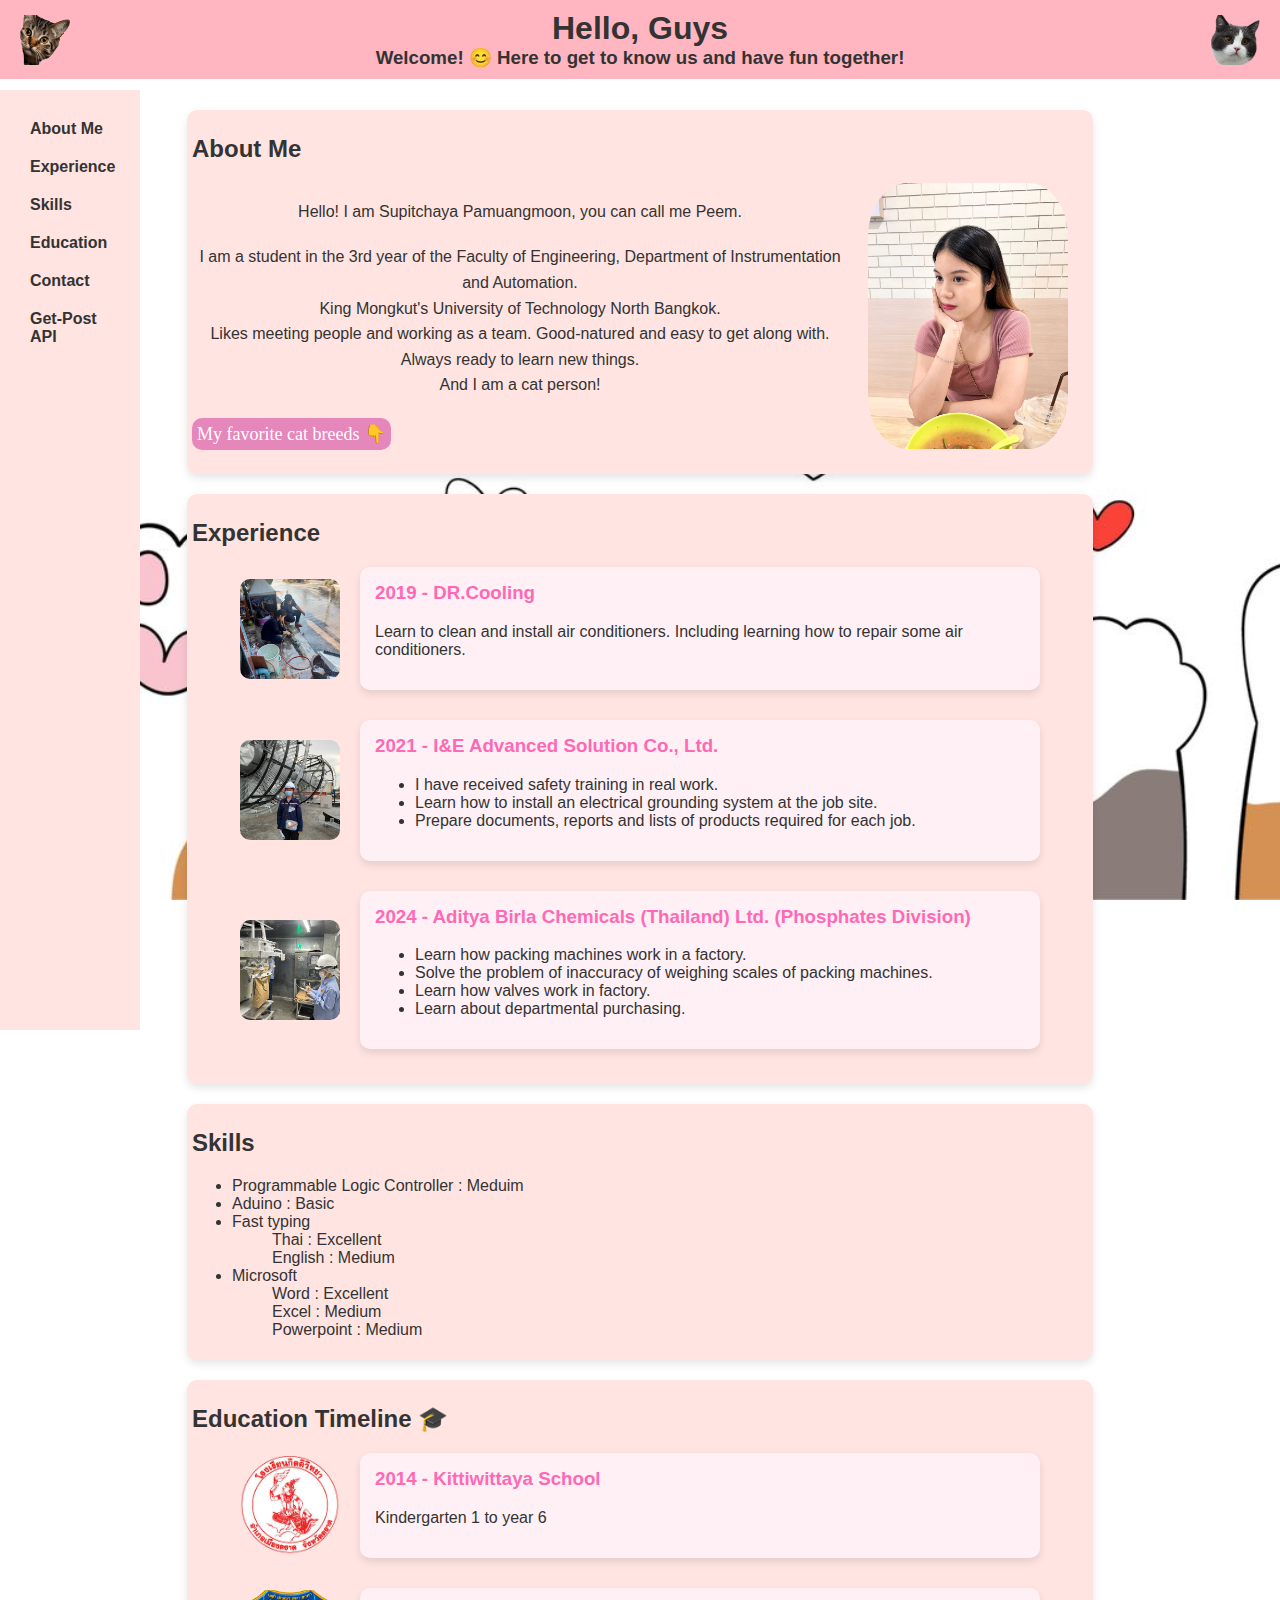
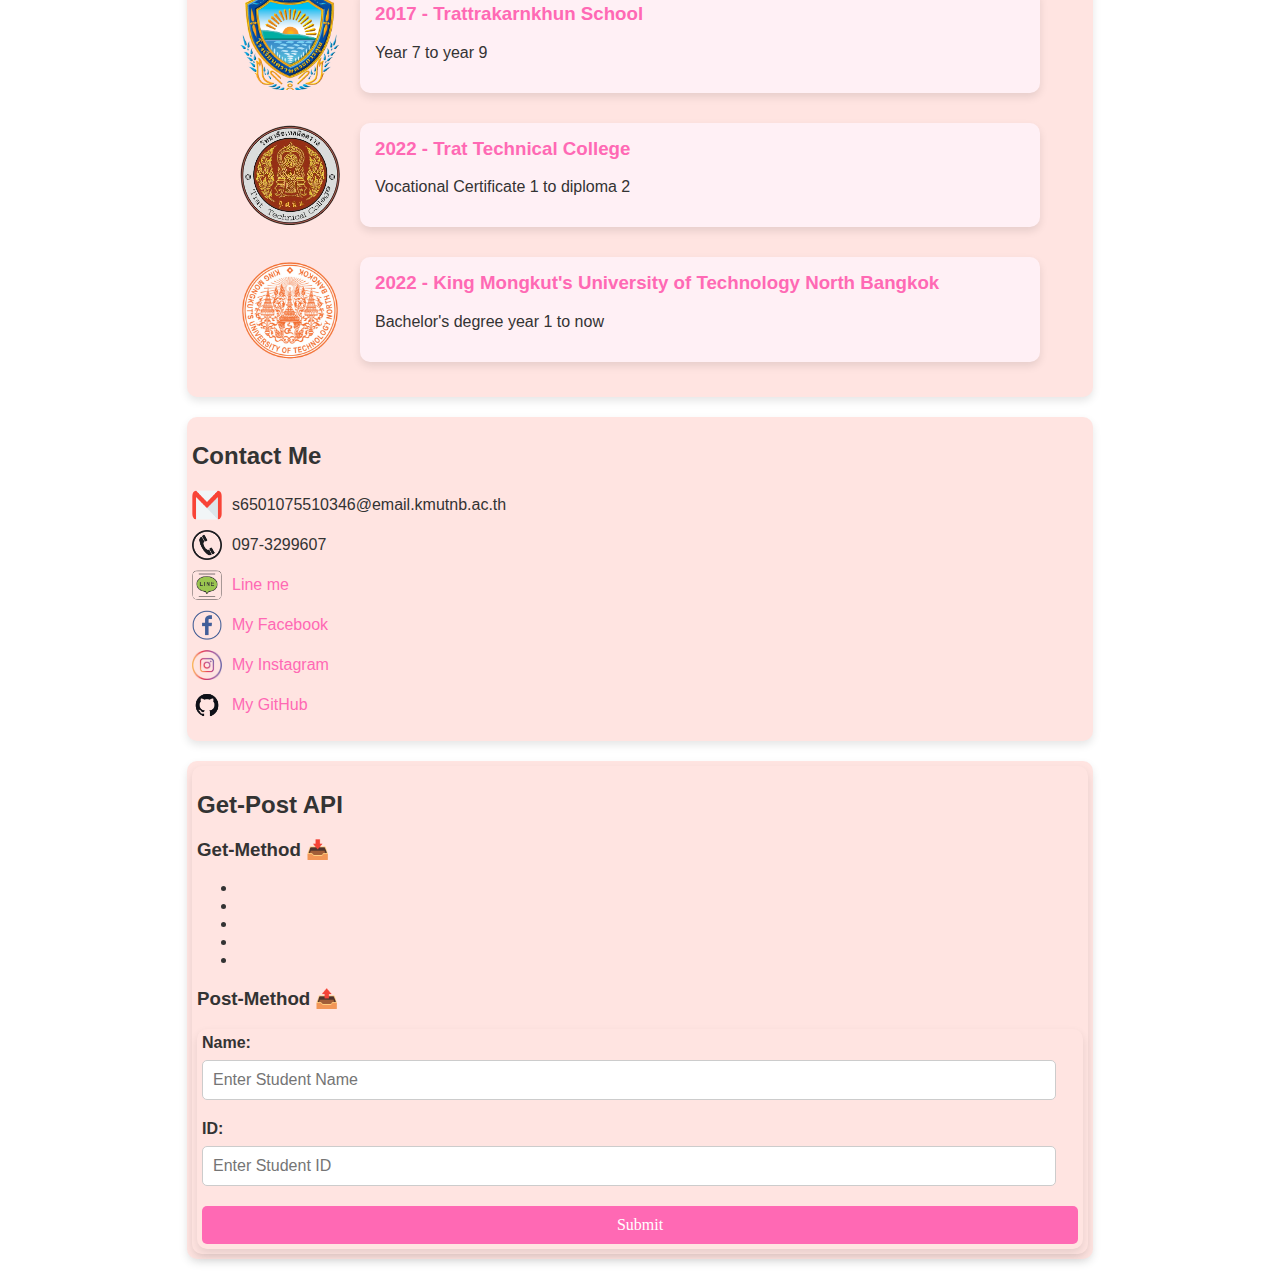
<file: index.html>
<!DOCTYPE html>
<html lang="en">
<head>
    <meta charset="UTF-8">
    <meta name="viewport" content="width=device-width, initial-scale=1.0">
    <title>My Resume</title>
    <link rel="stylesheet" href="styles.css">
</head>
<body>
    <header>
        <div class="header-container">
            <img src="cat3.png" alt="Left Image" class="header-left-img">
            <div class="header-content">
                <h1>Hello, Guys</h1>
                <h3>Welcome! 😊 Here to get to know us and have fun together!</h3>
            </div>
            <img src="cat2.png" alt="Right Image" class="header-right-img">
        </div>
    </header>
    

    <nav>
        <ul>
            <li><a href="#about">About Me</a></li>
            <li><a href="#experience">Experience</a></li>
            <li><a href="#skills">Skills</a></li>
            <li><a href="#education">Education</a></li>
            <li><a href="#contact">Contact</a></li>
            <li><a href="#get-post">Get-Post API</a></li>
        </ul>
    </nav>


    <section id="about">
        <h2>About Me</h2>
        <div class="about-container">
            <div class="text-content">
                <p>Hello! I am Supitchaya Pamuangmoon, you can call me Peem. </p>
                <p>I am a student in the 3rd year of the Faculty of Engineering, Department of Instrumentation and Automation. <br>
                King Mongkut's University of Technology North Bangkok. <br>
                Likes meeting people and working as a team. Good-natured and easy to get along with. Always ready to learn new things. <br>
                And I am a cat person!</p>
                
                
                <div class="dropdown"> 
                    <button type="button">My favorite cat breeds &#x1F447; </button>
                    <div class="content">
                        <a href="https://www.purina.co.th/find-a-pet/cat-breeds/scottish-fold">Scottish fold &#128049;</a>
                        <a href="https://www.purina.co.th/find-a-pet/cat-breeds/british-shorthair">British Shorthair &#128568;</a>
                        <a href="https://www.purina.co.th/find-a-pet/cat-breeds/american-shorthair">American Shorthair &#128571;</a>
                    </div>
                </div>
            </div>
            <img src="profile.jpg" alt="Profile Image">
        </div>
    </section>

    <section id="experience">
        <h2>Experience</h2>
        <div class="timeline">
            <div class="timeline-event">
                <img src="dr.jpg" alt="School 1">
                <div class="event-content">
                    <h3>2019 - DR.Cooling </h3>
                    <p>Learn to clean and install air conditioners. Including learning how to repair some air conditioners.
                    </p>
                </div>
            </div>
            <div class="timeline-event">
                <img src="ie.jpg" alt="School 2">
                <div class="event-content">
                    <h3>2021 - I&E Advanced Solution Co., Ltd.</h3>
                    <p>
                        <ul>
                            <li>I have received safety training in real work.</li>
                            <li>Learn how to install an electrical grounding system at the job site.</li>
                            <li>Prepare documents, reports and lists of products required for each job.</li>            
                        </ul>
                    </p>
                </div>
            </div>
            <div class="timeline-event">
                <img src="aditya.jpg" alt="School 3">
                <div class="event-content">
                    <h3>2024 - Aditya Birla Chemicals (Thailand) Ltd. (Phosphates Division)</h3>
                    <p>
                        <ul>
                            <li>Learn how packing machines work in a factory.</li>
                            <li>Solve the problem of inaccuracy of weighing scales of packing machines.</li>
                            <li>Learn how valves work in factory.</li>            
                            <li>Learn about departmental purchasing.</li>            
                        </ul>
                </p>
                </div>
            </div>
        </div>
    </section>
    
    <section id="skills">
        <h2>Skills</h2>
        <ul>
            <li>Programmable Logic Controller : Meduim</li>
            <li>Aduino : Basic</li>
            <li>Fast typing 
                <ul>Thai : Excellent</ul> 
                <ul>English : Medium</ul>
            </li>    
            <li>Microsoft
                <ul>Word : Excellent</ul> 
                <ul>Excel : Medium</ul>
                <ul>Powerpoint : Medium</ul>
            </li>        
        </ul>
    </section>

    <section id="education">
        <h2>Education Timeline &#127891; </h2>
        <div class="timeline">
            <div class="timeline-event">
                <img src="kitti.png" alt="School 1">
                <div class="event-content">
                    <h3>2014 - Kittiwittaya School</h3>
                    <p>​Kindergarten 1 to year 6</p>
                </div>
            </div>
            <div class="timeline-event">
                <img src="trat.png" alt="School 2">
                <div class="event-content">
                    <h3>2017 - Trattrakarnkhun School</h3>
                    <p>Year 7 to year 9</p>
                </div>
            </div>
            <div class="timeline-event">
                <img src="techtrat.png" alt="School 3">
                <div class="event-content">
                    <h3>2022 - Trat Technical College</h3>
                    <p>Vocational Certificate 1 to diploma 2</p>
                </div>
            </div>
            <div class="timeline-event">
                <img src="kmutnb.png" alt="University">
                <div class="event-content">
                    <h3>2022 - King Mongkut's University of Technology North Bangkok</h3>
                    <p>Bachelor's degree year 1 to now</p>
                </div>
            </div>
        </div>
    </section>

    <section id="contact">
        <h2>Contact Me</h2>
        <ul>
            <li><img src="email.png" alt="Email Icon"> s6501075510346@email.kmutnb.ac.th</li>
            <li><img src="phone.png" alt="Phone Icon"> 097-3299607</li>
            <li><img src="line.png" alt="Line Icon"> <a href="https://line.me/ti/p/DJJq27bSVr" target="_blank">Line me</a> </li>
            <li><img src="fb.png" alt="Facebook Icon">  <a href="https://www.facebook.com/profile.php?id=100004606143493" target="_blank">My Facebook</a></li>
            <li><img src="ig2.png" alt="Instagram Icon"> <a href="https://www.instagram.com/peem_lamyai/" target="_blank">My Instagram</a></li>
            <li><img src="github.png" alt="GitHub Icon">  <a href="https://github.com/SupitchaPeemLamyai" target="_blank">My GitHub</a></li>
        </ul>
    </section>

    <section id="get-post">
        <div class="post-section">
            <h2>Get-Post API</h2>
            <h3>Get-Method 📥</h3>
            
            <ul> 
                <li id="show1"></li>
                <li id="show2"></li>
                <li id="show3"></li>
                <li id="show4"></li>
                <li id="show5"></li>
            </ul>  

            <h3>Post-Method 📤</h3>
         
            <form class="post-section" id="studentForm">
                
                <label for="name">Name:</label>
                <input id="name" placeholder="Enter Student Name" type="text">
                <label for="id">ID:</label>
                <input id="id" placeholder="Enter Student ID" type="text" >
                <button type="submit">Submit</button>
            </form>
            
        </div>
    
        

        <script>
            document.addEventListener('DOMContentLoaded', function() {
                function fetchData() {
                    fetch('https://206.189.146.138/api/sensors')
                    .then(response => response.json())
                    .then(data => {
                        console.log(data); 
                        const show1 = data.timestamp;
                        const show2 = data.temperature;
                        const show3 = data.humidity;
                        const show4 = data.luxsensor;
                        const show5 = data.motion;
    
                        document.querySelector("#show1").innerHTML = `Timestamp is ${show1}`;
                        document.querySelector("#show2").innerHTML = `Temperature is ${show2}`;
                        document.querySelector("#show3").innerHTML = `Humidity is ${show3}`;
                        document.querySelector("#show4").innerHTML = `Luxsensor is ${show4}`;
                        document.querySelector("#show5").innerHTML = `Motion is ${show5}`;
                    })
                    .catch(error => {
                        console.error('Error fetching data:', error);
                    });
                }
                setInterval(fetchData, 1000);
            });
        </script>

        <script src="main.js"></script>

        </body> 
    </section>
    
</body>
</html>
</file>
<file: styles.css>
body {
    font-family: 'Comic Sans MS', sans-serif;
    background-image: url("background-cat1.jpg");
    background-repeat: no-repeat;
    background-position: center;
    background-attachment: fixed;
    background-size: cover;
    color: #333;
    margin: 0;
    padding: 0;
    transition: background-color 0.5s ease;
}

header {
    position: fixed;  
    top: 0;  /* ยึดไว้บนสุดของจอ */
    width: 100%;  /* ให้ header กว้างเต็มจอ */
    z-index: 1000;  /* ให้เนื้อหาอยู่เลเยอร์บนๆ */
    background-color: #ffb6c1;  
    padding: 10px 0;
}

.header-container {
    display: flex;
    align-items: center;
    justify-content: space-between;
    padding: 0 20px;
}

.header-left-img, .header-right-img {
    width: 50px;  
    height: 50px;
    object-fit: cover;
    border-radius: 10%; 
}

.header-content {
    flex: 1;  /* ให้เนื้อหาอยู่ตรงกลาง */
    text-align: center;
}

header h1, header h3 {
    margin: 0;
}
/* ไม่ให้ header ทับเนื้อหาด้านล่าง */
body {
    padding-top: 90px;  /* เพิ่ม padding เพื่อเว้นพื้นที่ด้านบนให้ header */
}


/*กล่องเมนูซ้ายมือ*/
nav ul { 
    list-style-type: none;
    margin: 0;
    position: fixed;
    height: 100%;
    padding: 20px;
    width: 100px;
    background-color: #ffe4e1;
}

nav ul li {
    display: inline-block;
    margin: 10px 10px;
}

nav ul li a {
    text-decoration: none;
    color: #333;
    font-weight: bold;
    font-size: 1rem;
    transition: color 0.3s ease;
}

nav ul li a:hover {
    color: #ff69b4;
}

.about-container {
    display: flex;
    flex-direction: row; /* จัดให้อยู่ในรูปแบบแถว */
    align-items: flex-start; /* จัดให้อยู่ตรงกลางแนวนอน */
    justify-content: space-between;
}

.text-content{
    flex: 1;
    text-align: left;
}

.text-content p{
    margin-bottom: 20px;
}

.about-container p {
    flex: 5;  
    text-align: center;  
    line-height: 1.6; /* เพิ่มระยะบรรทัดเพื่อให้ดูอ่านง่ายขึ้น */
}

.dropdown {
    display: block;
    margin: 0 auto;
    text-align: center;
    width: fit-content;
}

.about-container img {
    max-width: 200px;
    height: auto;
    border-radius: 20%;
    margin-left: 20px;
    margin-right: 20px;
    margin-bottom: 20px;
}


#contact ul {
    list-style-type: none;
    padding: 0;
}

#contact ul li {
    display: flex;
    align-items: center;
    margin-bottom: 10px;
    font-size: 1rem; 
}

#contact ul li img {
    width: 30px; /* ขนาดรูปภาพ */
    height: 30px;
    margin-right: 10px; /* เพิ่มระยะห่างระหว่างรูปภาพกับข้อความ */
}

nav ul li a:hover::after {
    content: " 🎉"; /* เพิ่มอิโมจิเมื่อ hover */
    font-size: 1.2rem;
}

section {
    padding: 5px;
    margin: 20px auto; /*topbottom, leftright*/
    background-color: #ffe4e1;
    border-radius: 10px;
    width: 70%; 
    max-width: 1200px;
    box-shadow: 0px 4px 8px rgba(0, 0, 0, 0.1);
    transition: transform 0.3s ease;
    scroll-margin-top: 100px; /* ปรับค่าตามความสูงของ header */
}

section:hover {
    transform: scale(1.03); /* ลดระดับการขยายเมื่อ hover */
}


section img {
    max-width: 15%; /* ปรับขนาดภาพให้ไม่ใหญ่เกินไป */
    height: auto;
    border-radius: 20%;
    display: block;
    margin: 0;
}

section .contact img{
    max-width: 20%; /* ปรับขนาดภาพให้ไม่ใหญ่เกินไป */
    height: auto;
    border-radius: 20%;
    display: block;
    margin: 0;
}

.timeline {
    position: relative;
    max-width: 800px; 
    margin: 0 auto;
}

.timeline-event {
    display: flex;
    align-items: center;
    margin-bottom: 30px;
    flex-wrap: wrap; /* ป้องกันการทับซ้อนของเนื้อหา */
}

.timeline-event img {
    width: 100px; /* ปรับขนาดรูปภาพให้เล็กลง */
    height: 100px;
    border-radius: 10%;
    margin-right: 20px;
    object-fit: cover;
}

.event-content {
    background-color: #fff0f5;
    padding: 15px;
    border-radius: 10px;
    box-shadow: 0px 4px 8px rgba(0, 0, 0, 0.1);
    flex: 1;
    min-width: 200px; /* ป้องกันไม่ให้กล่องเนื้อหาเล็กเกินไป */
}

.event-content h3 {
    margin-top: 0;
    color: #ff69b4;
}

/* Contact Section */
#contact ul {
    list-style-type: none;
    padding: 0;
}

#contact ul li {
    margin-bottom: 10px;
    font-size: 1rem;
}

#contact ul li a {
    text-decoration: none;
    color: #ff69b4;
}

#contact ul li a:hover {
    text-decoration: underline;
}


/* Style for the form section */
.post-section {
    background-color: #ffe4e1;
    padding: 5px;
    border-radius: 10px;
    box-shadow: 0px 4px 8px rgba(0, 0, 0, 0.1);
    flex: 1;
    min-width: 200px;
}

.post-section h2 {
    color: #333; 
    font-size: 1.5rem;
    margin-bottom: 20px;
}

.post-section label {
    display: block;
    font-weight: bold;
    margin-bottom: 8px;
    text-align: left;
}

.post-section input {
    width: 95%;
    padding: 10px;
    margin-bottom: 20px;
    border-radius: 5px;
    border: 1px solid #ccc;
    font-size: 1rem;
}

.post-section button {
    width: 100%;
    padding: 10px;
    background-color: #ff69b4;
    color: white;
    border: none;
    border-radius: 5px;
    font-size: 1rem;
    font-family: Comic Sans MS;
    cursor: pointer;
    transition: background-color 0.3s ease;
}

.post-section button:hover {
    background-color: #c4146c;
}

/* Media Queries for Responsiveness */
@media (max-width: 768px) {
    nav ul li {
        display: block;
        margin: 5px 0;
    }

    .timeline-event {
        flex-direction: column; /* ให้ timeline แสดงผลเป็น column บนจอเล็ก */
        align-items: flex-start;
    }

    .timeline-event img {
        margin-bottom: 10px; /* เว้นระยะระหว่างรูปและเนื้อหาบนจอเล็ก */
    }
    
    section {
        width: 95%;
    }

    header h1 {
        font-size: 1.5rem;
    }
}


.dropdown{
    position: relative;
    padding: 0px;
    display: inline-block;
}
.dropdown button{
    background-color: #e587bb;
    color: #fff;
    font-size: 18px;
    font-family: Comic Sans MS;
    padding: 0px 4px;
    border: none;
    border-radius: 10px;
    padding: 5px;
    cursor: pointer;
    transition: background-color 0.3s ease;
}

.dropdown a{
    display: block;
    color: black;
    text-decoration: none;
    padding: 10px 15px;
}

.dropdown .content {
    display: none;
    position: relative;
    background-color: #f9f9f9;
    min-width: 160px;
    box-shadow: 0px 8px 16px rgba(230, 230, 230, 0.2);
    z-index: 1;
    border-radius: 5px;
}

.dropdown .content{
    position: relative;
    background-color: rgb(196, 182, 165);
    min-width: 100px;
    box-shadow: 2px 2px 5px black ;
}

.dropdown:hover .content{
    display: block;
}

.dropdown:hover button{
    background-color: #6d6c69;
}

.dropdown a:hover{
    background-color: #f8fbf8;
}
</file>
